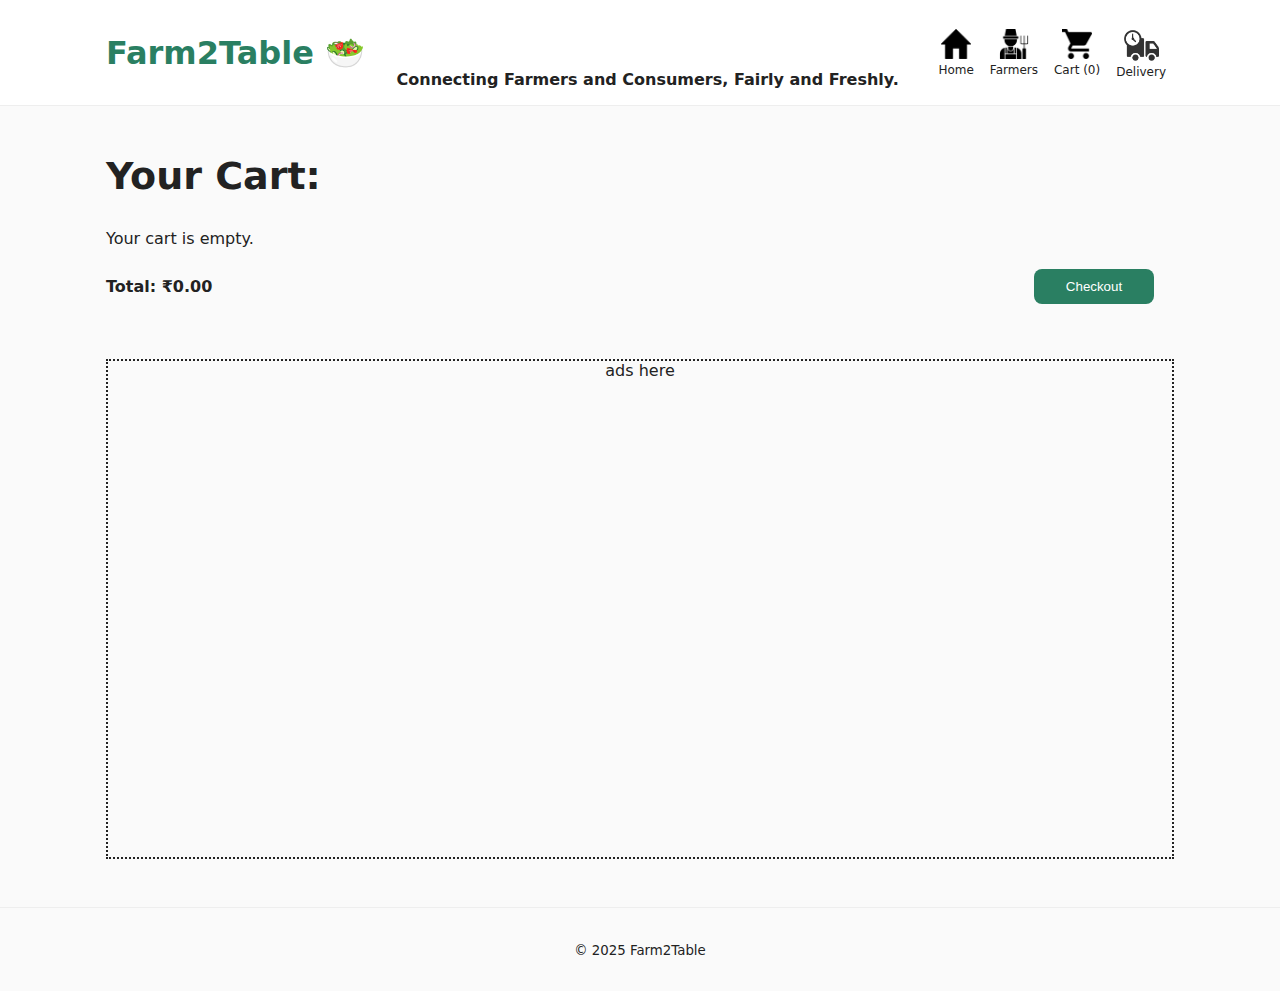
<file: cart.html>
<!doctype html>
<html lang="en">
<head>
  <meta charset="utf-8">
  <title>Your Cart - Farm2Table</title>
  <link rel="stylesheet" href="styles.css">
</head>
<body>
  <header class="header">
    <div class="container header-row">
      <a href="index.html" class="no-underline">
      <h1 class="logo">Farm2Table 🥗</h1>
      </a>
      <br>
 <sub id="tagline"><b>Connecting Farmers and Consumers, Fairly and Freshly.</b></sub>
<nav class="nav">
  <a href="index.html" class="navbar-button">
    <div class="nav-item">
      <img src="images/homeicon.png" width="30" height="30" id="home_image">
      <span class="icon_text">Home</span>
    </div>
  </a>

  <a href="farmers.html" class="navbar-button">
    <div class="nav-item">
      <img src="images/farmer.png" width="30" height="30" id="farmer_image">
      <span class="icon_text">Farmers</span>
    </div>
  </a>

  <a href="cart.html" class="navbar-button">
    <div class="nav-item">
      <img src="images/cart.png" width="30" height="30" id="cart_image">
      <span class="icon_text">Cart (<span id="cart-count">0</span>)</span>
    </div>
  </a>

  <a href="delivery.html" class="navbar-button">
    <div class="nav-item">
      <img src="images/Delivery.png" width="35" height="35" id="delivery_image">
      <span class="icon_text">Delivery</span>
    </div>
  </a>
</nav>

    </div>
  </header>

  <main class="container">
    <h2>Your Cart: </h2>
    <div id="cart-items"></div>
    <div class="cart-footer">
      <strong>Total: ₹<span id="cart-total">0.00</span></strong>
      <button id="checkout-btn" class="btn primary">Checkout</button>
    </div>
    <div class="potential ads"> ads here </div>
  </main>

  <footer class="footer">
    <div class="container"><small>© 2025 Farm2Table</small></div>
  </footer>

  <script src="app.js"></script>
</body>
</html>
</file>
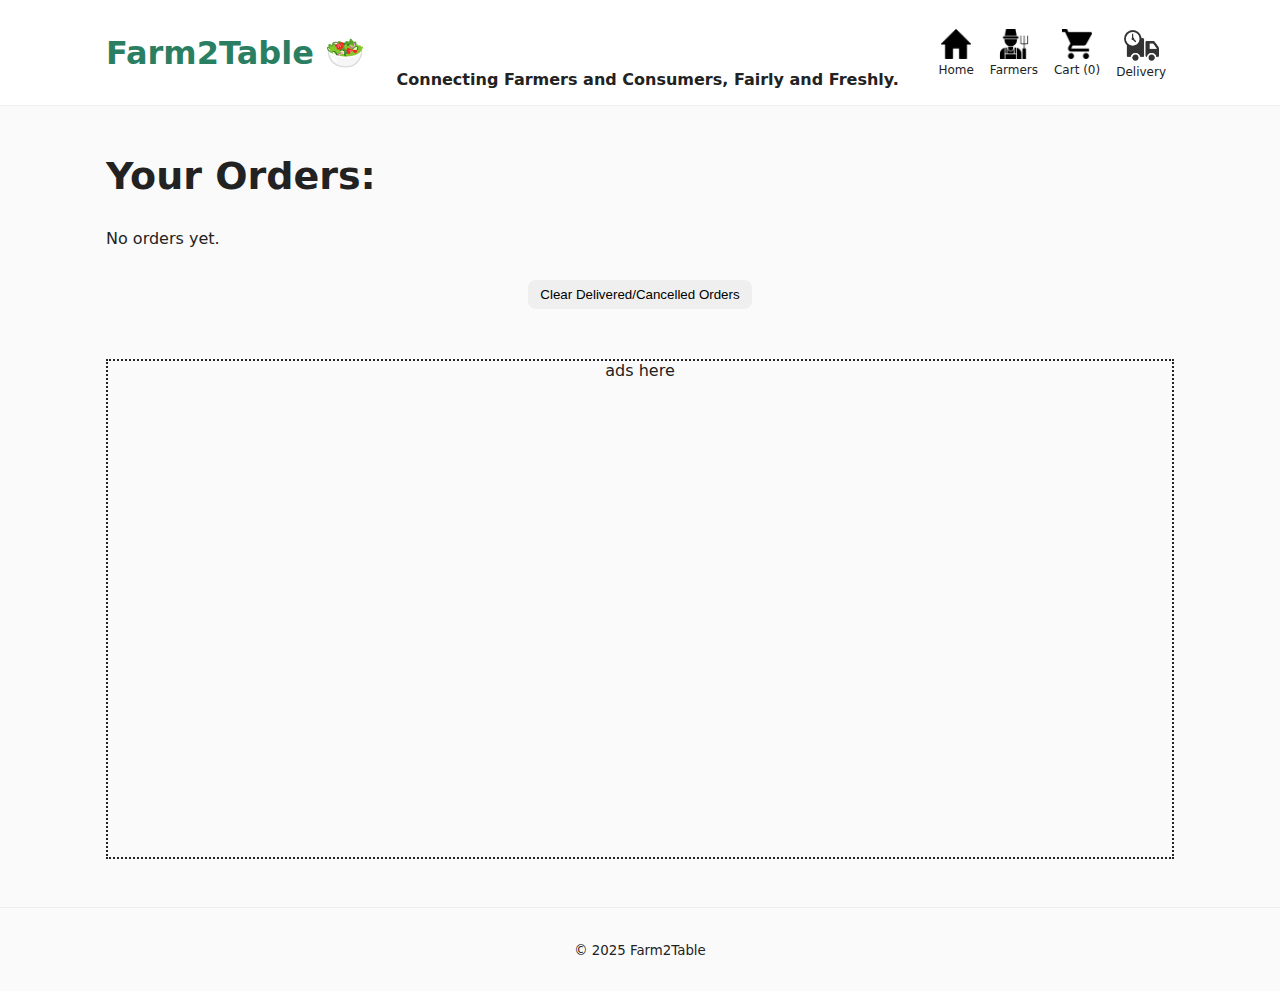
<file: delivery.html>
<!doctype html>
<html lang="en">
<head>
  <meta charset="utf-8">
  <title>Delivery Status - Farm2Table</title>
  <link rel="stylesheet" href="styles.css">
</head>
<body>
  <header class="header">
    <div class="container header-row">
        <a href="index.html" class="no-underline">
      <h1 class="logo">Farm2Table 🥗</h1>
        </a>
        <br>
        <sub id="tagline"><b>Connecting Farmers and Consumers, Fairly and Freshly.</b></sub>
<nav class="nav">
  <a href="index.html" class="navbar-button">
    <div class="nav-item">
      <img src="images/homeicon.png" width="30" height="30" id="home_image">
      <span class="icon_text">Home</span>
    </div>
  </a>

  <a href="farmers.html" class="navbar-button">
    <div class="nav-item">
      <img src="images/farmer.png" width="30" height="30" id="farmer_image">
      <span class="icon_text">Farmers</span>
    </div>
  </a>

  <a href="cart.html" class="navbar-button">
    <div class="nav-item">
      <img src="images/cart.png" width="30" height="30" id="cart_image">
      <span class="icon_text">Cart (<span id="cart-count">0</span>)</span>
    </div>
  </a>

  <a href="delivery.html" class="navbar-button">
    <div class="nav-item">
      <img src="images/Delivery.png" width="35" height="35" id="delivery_image">
      <span class="icon_text">Delivery</span>
    </div>
  </a>
</nav>

    </div>
  </header>

  <main class="container">
    <h2>Your Orders: </h2>
    <div id="order-list"></div>
    <div style="text-align:center; margin: 2rem 0;">
  <button class="btn danger" onclick="clearDeliveredOrders()">Clear Delivered/Cancelled Orders</button>
</div>
<div class="potential ads"> ads here </div>

  </main>

  <footer class="footer">
    <div class="container"><small>© 2025 Farm2Table</small></div>
  </footer>

  <script src="app.js"></script>
</body>
</html>
</file>
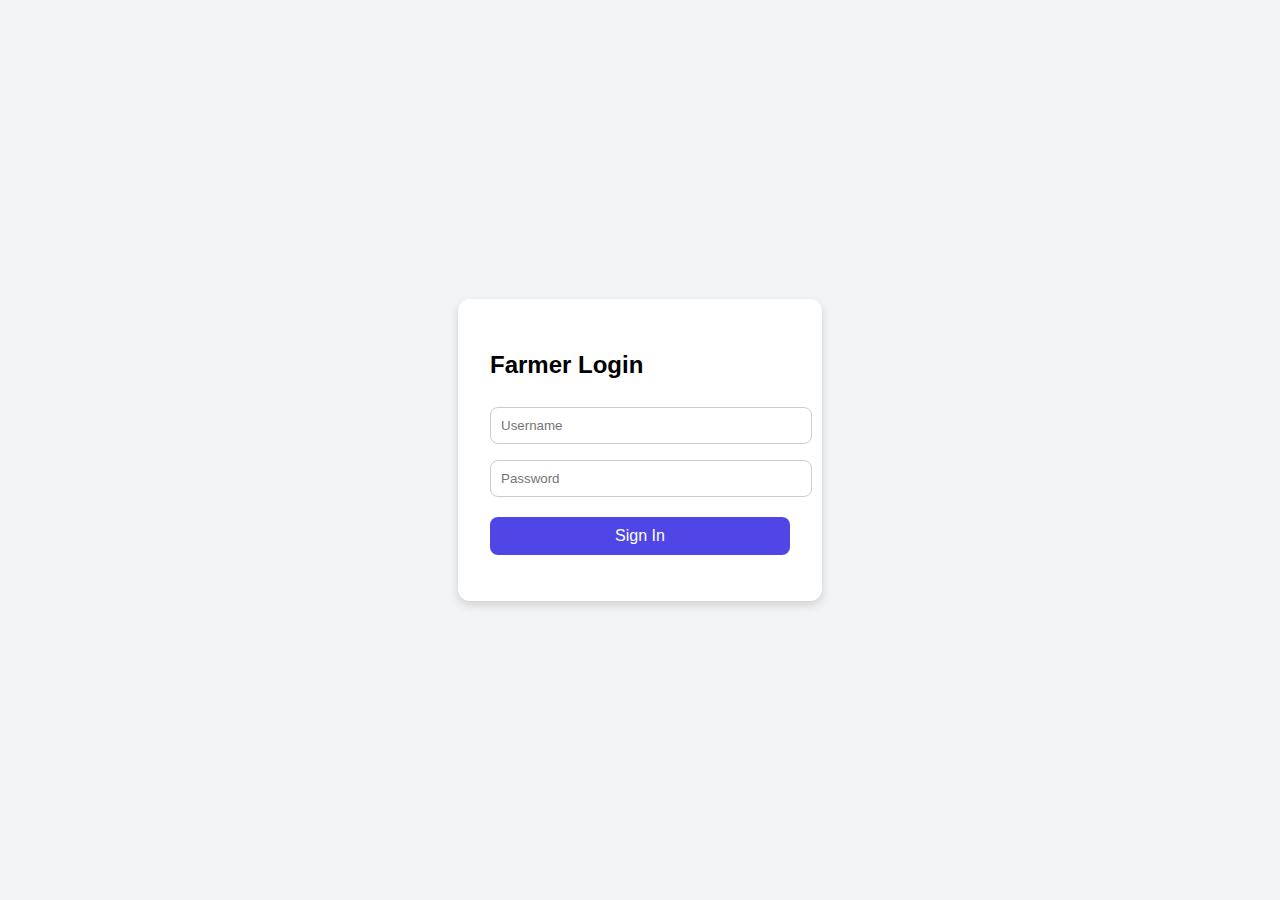
<file: farmerLogin.html>
<!DOCTYPE html>
<html lang="en">
<head>
  <meta charset="UTF-8">
  <title>Farmer Login</title>
  <style>
    body {
      font-family: Arial, sans-serif;
      background: #f3f4f6;
      display: flex;
      justify-content: center;
      align-items: center;
      height: 100vh;
      margin: 0;
    }
    .login-box {
      background: #fff;
      padding: 2rem;
      border-radius: 12px;
      box-shadow: 0 4px 10px rgba(0, 0, 0, 0.15);
      width: 300px;
    }
    .login-box input {
      width: 100%;
      padding: 10px;
      margin: 8px 0;
      border: 1px solid #ccc;
      border-radius: 8px;
    }
    .login-box button {
      width: 100%;
      padding: 10px;
      background: #4f46e5;
      color: #fff;
      border: none;
      border-radius: 8px;
      cursor: pointer;
      font-size: 16px;
      margin-top: 12px;
    }
  </style>
</head>
<body>
  <div class="login-box">
    <h2>Farmer Login</h2>
    <input type="text" id="username" placeholder="Username" required>
    <input type="password" id="password" placeholder="Password" required>
    <button onclick="login()">Sign In</button>
    <p id="error" style="color:red; font-size:14px;"></p>
  </div>

  <script>
    function login() {
      const user = document.getElementById("username").value;
      const pass = document.getElementById("password").value;

      if (user === "farmer" && pass === "farmer") {
        // 🚀 redirect to farmer dashboard
        window.location.href = "farmerdashboard.html";
      } else {
        // ❌ wrong creds
        document.getElementById("error").textContent = "Invalid username or password.";
      }
    }
  </script>
</body>
</html>
</file>
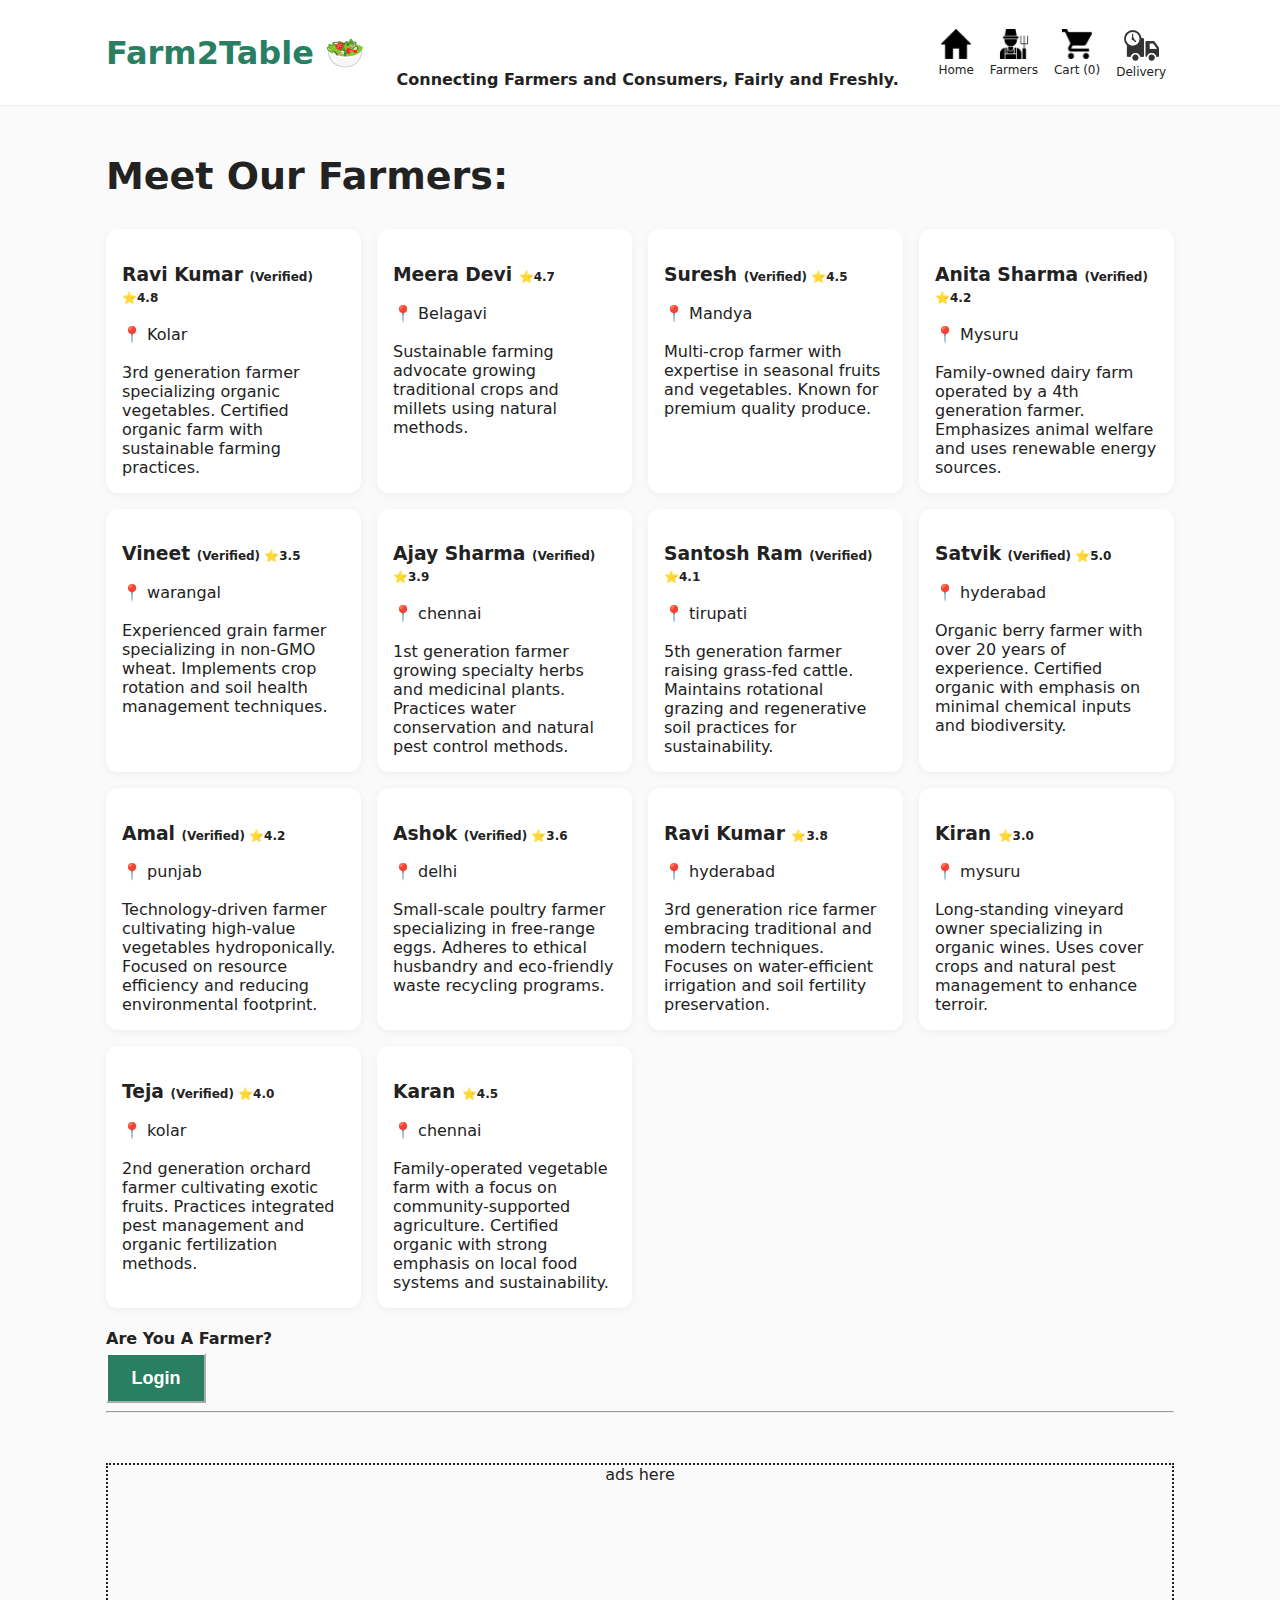
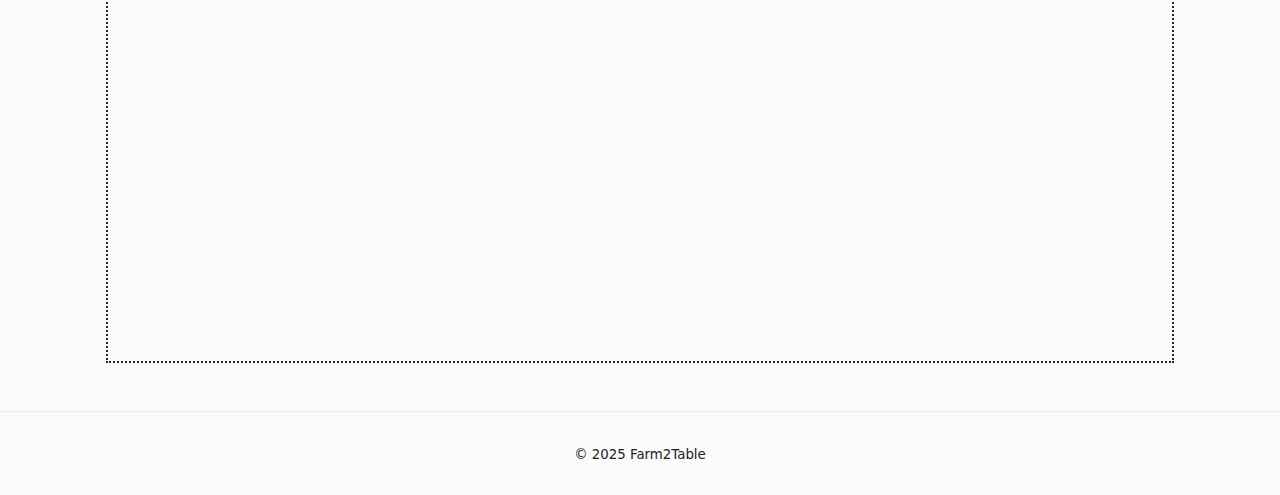
<file: farmers.html>
<!doctype html>
<html lang="en">
<head>
  <meta charset="utf-8">
  <title>Our Farmers - Farm2Table</title>
  <link rel="stylesheet" href="styles.css">
</head>
<body>
  <header class="header">
    <div class="container header-row">
      <a href="index.html" class="no-underline">
      <h1 class="logo">Farm2Table 🥗</h1>
      </a>
      <br>
        <sub id="tagline"><b>Connecting Farmers and Consumers, Fairly and Freshly.</b></sub>
<nav class="nav">
  <a href="index.html" class="navbar-button">
    <div class="nav-item">
      <img src="images/homeicon.png" width="30" height="30" id="home_image">
      <span class="icon_text">Home</span>
    </div>
  </a>

  <a href="farmers.html" class="navbar-button">
    <div class="nav-item">
      <img src="images/farmer.png" width="30" height="30" id="farmer_image">
      <span class="icon_text">Farmers</span>
    </div>
  </a>

  <a href="cart.html" class="navbar-button">
    <div class="nav-item">
      <img src="images/cart.png" width="30" height="30" id="cart_image">
      <span class="icon_text">Cart (<span id="cart-count">0</span>)</span>
    </div>
  </a>

  <a href="delivery.html" class="navbar-button">
    <div class="nav-item">
      <img src="images/Delivery.png" width="35" height="35" id="delivery_image">
      <span class="icon_text">Delivery</span>
    </div>
  </a>
</nav>

    </div>
  </header>

  <main class="container">
    <h2>Meet Our Farmers: </h2>
    <div class="grid" id="farmer-grid"></div>
    <div>
    <h4 id="are-you-a-farmer">Are You A Farmer? </h4>
    <a href="farmerLogin.html">
    <button id="farmer-login"><b>Login</b></button>
    </a>
    </div>
    <hr>
     <div class="potential ads" id="ad_of_farmer_page"> ads here </div>
  </main>

  <footer class="footer">
    <div class="container"><small>© 2025 Farm2Table</small></div>
  </footer>

  <script src="app.js"></script>
</body>
</html>
</file>
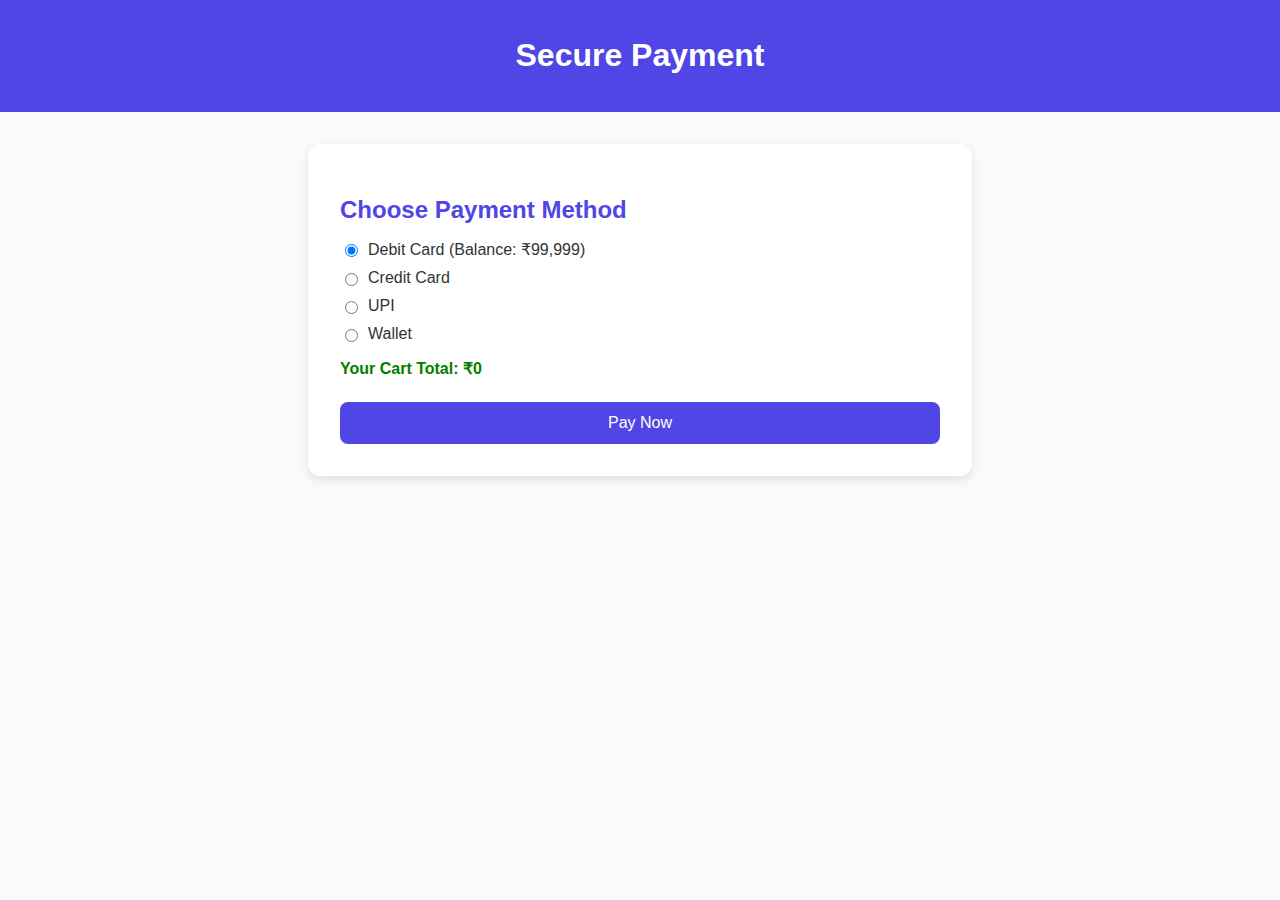
<file: payment.html>
<!DOCTYPE html>
<html lang="en">
<head>
  <meta charset="UTF-8">
  <title>Farm2Table - Payment</title>
  <style>
    body {
      font-family: Arial, sans-serif;
      background: #f9fafb;
      margin: 0;
      padding: 0;
      color: #333;
    }
    header {
      background: #4f46e5;
      color: white;
      text-align: center;
      padding: 1rem;
    }
    .container {
      max-width: 600px;
      margin: 2rem auto;
      background: white;
      padding: 2rem;
      border-radius: 12px;
      box-shadow: 0 4px 10px rgba(0,0,0,0.1);
    }
    h2 {
      color: #4f46e5;
      margin-bottom: 1rem;
    }
    .payment-option {
      display: flex;
      align-items: center;
      margin: 10px 0;
    }
    .payment-option input {
      margin-right: 10px;
    }
    .balance {
      margin: 1rem 0;
      font-weight: bold;
      color: green;
    }
    .btn {
      display: block;
      width: 100%;
      margin-top: 1.5rem;
      padding: 12px;
      border: none;
      border-radius: 8px;
      background: #4f46e5;
      color: white;
      font-size: 16px;
      cursor: pointer;
    }
    .btn:hover {
      background: #4338ca;
    }
  </style>
</head>
<body>
  <header>
    <h1>Secure Payment</h1>
  </header>

  <div class="container">
    <h2>Choose Payment Method</h2>
    <div class="payment-option">
      <input type="radio" id="debit" name="payment" value="Debit Card" checked>
      <label for="debit">Debit Card (Balance: <span id="balance">₹99,999</span>)</label>
    </div>
    <div class="payment-option">
      <input type="radio" id="credit" name="payment" value="Credit Card">
      <label for="credit">Credit Card</label>
    </div>
    <div class="payment-option">
      <input type="radio" id="upi" name="payment" value="UPI">
      <label for="upi">UPI</label>
    </div>
    <div class="payment-option">
      <input type="radio" id="wallet" name="payment" value="Wallet">
      <label for="wallet">Wallet</label>
    </div>

    <div class="balance">Your Cart Total: <span id="cart-total">₹0</span></div>
    <button class="btn" onclick="processPayment()">Pay Now</button>
  </div>

  <script>
    const BALANCE = 99999;

    function getCart() {
      return JSON.parse(localStorage.getItem("cart") || "[]");
    }

    // Load cart total
    function loadCartTotal() {
      const cart = getCart();
      const products = JSON.parse(localStorage.getItem("products") || "[]"); 
      let total = 0;
      if (products.length > 0) {
        cart.forEach(item => {
          const product = products.find(p => p.id === item.id);
          if (product) total += product.price * item.qty;
        });
      }
      document.getElementById("cart-total").textContent = "₹" + total;
      return total;
    }

    // Payment processing
    function processPayment() {
      const total = loadCartTotal();
      const method = document.querySelector("input[name='payment']:checked").value;

      if (method === "Debit Card" && total > BALANCE) {
        alert("Payment Failed: Insufficient balance on Debit Card!");
        return;
      }

      alert("Payment Successful via " + method + "!");
      // update last order status to Paid
      let orders = JSON.parse(localStorage.getItem("orders") || "[]");
      if (orders.length > 0) {
        orders[orders.length - 1].status = "Paid";
        localStorage.setItem("orders", JSON.stringify(orders));
      }
      window.location.href = "delivery.html";
    }

    // preload cart total
    loadCartTotal();
  </script>
</body>
</html>
</file>
<file: styles.css>
:root {
  --bg: #fafafa;
  --card: #fff;
  --accent: #2a7f62;
  --text: #222;
}
* { box-sizing: border-box; }
body {
  margin: 0;
  font-family: system-ui, Arial, sans-serif;
  background: var(--bg);
  color: var(--text);
}

h2{
    font-size: 38px;
}

.container {
  max-width: 1100px;
  margin: 0 auto;
  padding: 1rem;
}
.header {
  background: #fff;
  border-bottom: 1px solid #eee;
}
.header-row {
  display: flex;
  justify-content: space-between;
  align-items: center;
}
.logo { margin: 0; color: var(--accent); }
.nav a {
  margin: 0 0.5rem;
  text-decoration: none;
  color: var(--text);
}
.nav a:hover { color: var(--accent); }

.nav navbar-button {
    border-color: #2a7f62;
    border-width: 5px;
}

.grid {
  display: grid;
  grid-template-columns: repeat(auto-fill, minmax(220px, 1fr));
  gap: 1rem;
  margin-top: 1rem;
}
.card {
  background: var(--card);
  padding: 1rem;
  border-radius: 12px;
  box-shadow: 0 2px 8px rgba(0,0,0,0.05);
}
.product-card h3 { margin: 0.25rem 0; }
.product-card .price { color: var(--accent); font-weight: 600; }
.product-card img.product-img {
  width: 100%;
  height: 150px;        /* fixed height so cards line up */
  object-fit: cover;    /* crops nicely without distortion */
  border-radius: 8px;
  margin-bottom: 0.5rem;
}

.btn {
  padding: 0.45rem 0.8rem;
  border-radius: 8px;
  cursor: pointer;
  border: none;
}

.btn.primary { 
background: var(--accent);
color: #fff;
font-size: 30; 
width: 120px;
padding: 10px 20px;
margin: 5px 20px 5px 50px;
}

.btn.primary:hover { opacity: 0.9; }

.cart-item {
  display: flex;
  justify-content: space-between;
  padding: 0.5rem 0;
  border-bottom: 1px dashed #ddd;
}
.cart-footer {
  margin-top: 1rem;
  display: flex;
  justify-content: space-between;
  align-items: center;
}
.footer {
  text-align: center;
  border-top: 1px solid #eee;
  padding: 1rem 0;
  margin-top: 2rem;
}
/* for +/- buttons */
.cart-item {
  display: flex;
  justify-content: space-between;
  align-items: center;
  padding: .5rem 0;
  border-bottom: 1px dashed #ddd;
}

.cart-info {
  display: flex;
  align-items: center;
  gap: .5rem;
}

.qty-controls {
  display: flex;
  justify-content: center;
  align-items: center;
  gap: .5rem;
  margin-top: .5rem;
}

.qty-btn {
  width: 40px;
  height: 40px;
  border: 1px solid #ccc;
  background: #f9f9f9;
  cursor: pointer;
  border-radius: 4px;
  font-size: 18px;
  line-height: 1;
}

.qty-btn:hover {
  background: #eee;
}

.qty {
  min-width: 20px;
  text-align: center;
  font-weight: bold;
}


.btn.small {
  font-size: 0.8rem;
  padding: 0.2rem 0.5rem;
}

#small-font1{
    font-size: 12px;
}

.no-underline{
    text-decoration: none;
}

#tagline{
    font-size: 16px;
    margin: auto auto 0px auto;
}

#farmer-login{
    border-color: #ffffff;
    border-width: 2px;
    color: #ffffff;
    background-color:var(--accent);
    justify-self: center;
    font-size: large;
    width: 100px;
    height: 50px;
}

#are-you-a-farmer{
    margin-bottom: 5px;
}

.btn.secondary.small{
    font-size: 22px;
    color: #ffffff;
    background-color: rgb(255, 64, 64);
    margin-left: 50px;
    width: 200px;
    height: 50px;
}

.right-align {
  display: flex;
  justify-content: flex-end;
}

.potential.ads{
    margin-top: 50px;
    border: 2px dotted;
    width: 100%;
    height: 500px;
    display: flex;
    justify-content: center;
}

#cancellation-statement{
    margin-top: 50px;
}

.nav {
  display: flex;
  justify-content: space-around; /* spreads items evenly */
  align-items: center;
  background-color: #fff; /* optional, style as you want */
  padding: 10px 0;
}

.navbar-button {
  text-decoration: none; /* remove underline */
  color: inherit; /* keep text color consistent */
}

.nav-item {
  display: flex;
  flex-direction: column;
  align-items: center;
}

.nav-item span {
  font-size: 12px;
  margin-top: 4px;
  text-align: center;
}

.icon_text{
    margin-top: 0px;
    padding-top: 0px;
}
</file>
